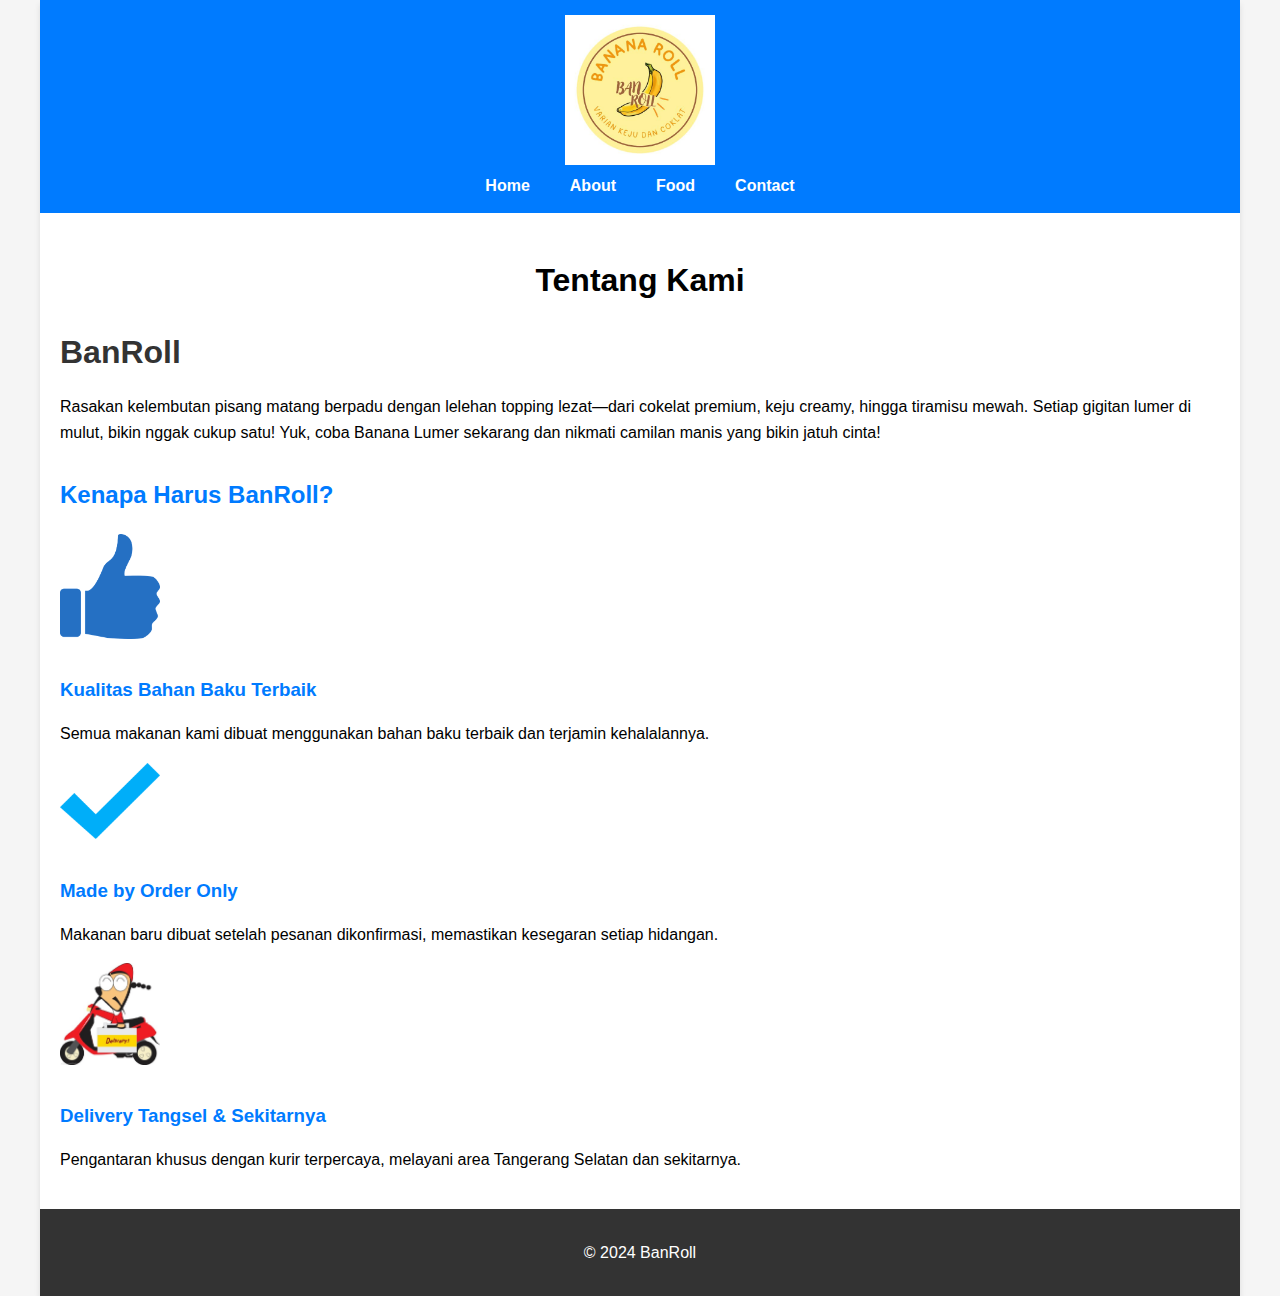
<file: about.html>
<!DOCTYPE html>
<html lang="id">
<head>
    <meta charset="UTF-8">
    <meta name="viewport" content="width=device-width, initial-scale=1.0">
    <title>About - BanRoll</title>
    <link rel="stylesheet" href="css/style.css">
    <style>
        body {
            font-family: Arial, sans-serif;
            margin: 0;
            padding: 0;
            background-color: #f5f5f5;
        }

        #page {
            max-width: 1200px;
            margin: 0 auto;
            background-color: #fff;
            box-shadow: 0 4px 6px rgba(0, 0, 0, 0.1);
        }

        #header {
            background-color: #007BFF;
            padding: 15px;
            color: #fff;
            text-align: center;
        }

        #header a.logo img {
            width: 150px;
        }

        ul#navigation {
            list-style: none;
            padding: 0;
            margin: 0;
            display: flex;
            justify-content: center;
            gap: 20px;
        }

        ul#navigation li {
            display: inline;
        }

        ul#navigation a {
            text-decoration: none;
            color: #fff;
        }

        #body {
            padding: 20px;
        }

        .header h1 {
            text-align: center;
            margin-bottom: 20px;
        }

        .footer h1 {
            color: #333;
            margin-bottom: 15px;
        }

        .footer .col-md-12 h2 {
            margin-top: 30px;
            color: #007BFF;
        }

        .footer .col-xs-6 img {
            margin-bottom: 10px;
        }

        .footer .col-xs-6 h3 {
            margin-bottom: 10px;
            color: #007BFF;
        }

        .footer .col-xs-6 td {
            color: #666;
            font-size: 14px;
        }

        #footer {
            background-color: #333;
            color: #fff;
            text-align: center;
            padding: 15px;
        }

        @media (max-width: 768px) {
            ul#navigation {
                flex-direction: column;
            }

            .footer .col-xs-6 {
                width: 100%;
            }
        }
    </style>
</head>
<body>
    <div id="page">
        <header id="header">
            <a href="index.html" class="logo"><img src="images/logo banroll.jpg" alt="Logo BanRoll"></a>
            <nav>
                <ul id="navigation">
                    <li><a href="index.html">Home</a></li>
                    <li><a href="about.html" class="selected">About</a></li>
                    <li><a href="food.html">Food</a></li>
                    <li><a href="contact.html">Contact</a></li>
                </ul>
            </nav>
        </header>
        <main id="body">
            <section class="header">
                <h1>Tentang Kami</h1>
            </section>
            <section class="footer">
                <article class="sidebar">
                    <h1>BanRoll</h1>
                    <p>Rasakan kelembutan pisang matang berpadu dengan lelehan topping lezat—dari cokelat premium, keju creamy, hingga tiramisu mewah. Setiap gigitan lumer di mulut, bikin nggak cukup satu! Yuk, coba Banana Lumer sekarang dan nikmati camilan manis yang bikin jatuh cinta!</p>
                </article>
                <article class="col-md-12">
                    <h2>Kenapa Harus BanRoll?</h2>
                    <div class="col-xs-6 col-md-4">
                        <img src="images/like.png" alt="Kualitas Bahan Terbaik" width="100">
                        <h3>Kualitas Bahan Baku Terbaik</h3>
                        <p>Semua makanan kami dibuat menggunakan bahan baku terbaik dan terjamin kehalalannya.</p>
                    </div>
                    <div class="col-xs-6 col-md-4">
                        <img src="images/ceklis.png" alt="Made by Order" width="100">
                        <h3>Made by Order Only</h3>
                        <p>Makanan baru dibuat setelah pesanan dikonfirmasi, memastikan kesegaran setiap hidangan.</p>
                    </div>
                    <div class="col-xs-6 col-md-4">
                        <img src="images/delivery.jpg" alt="Pengiriman Tangsel" width="100">
                        <h3>Delivery Tangsel & Sekitarnya</h3>
                        <p>Pengantaran khusus dengan kurir terpercaya, melayani area Tangerang Selatan dan sekitarnya.</p>
                    </div>
                </article>
            </section>
        </main>
        <footer id="footer">
            <p>&copy; 2024 BanRoll</p>
        </footer>
    </div>
</body>
</html>
</file>
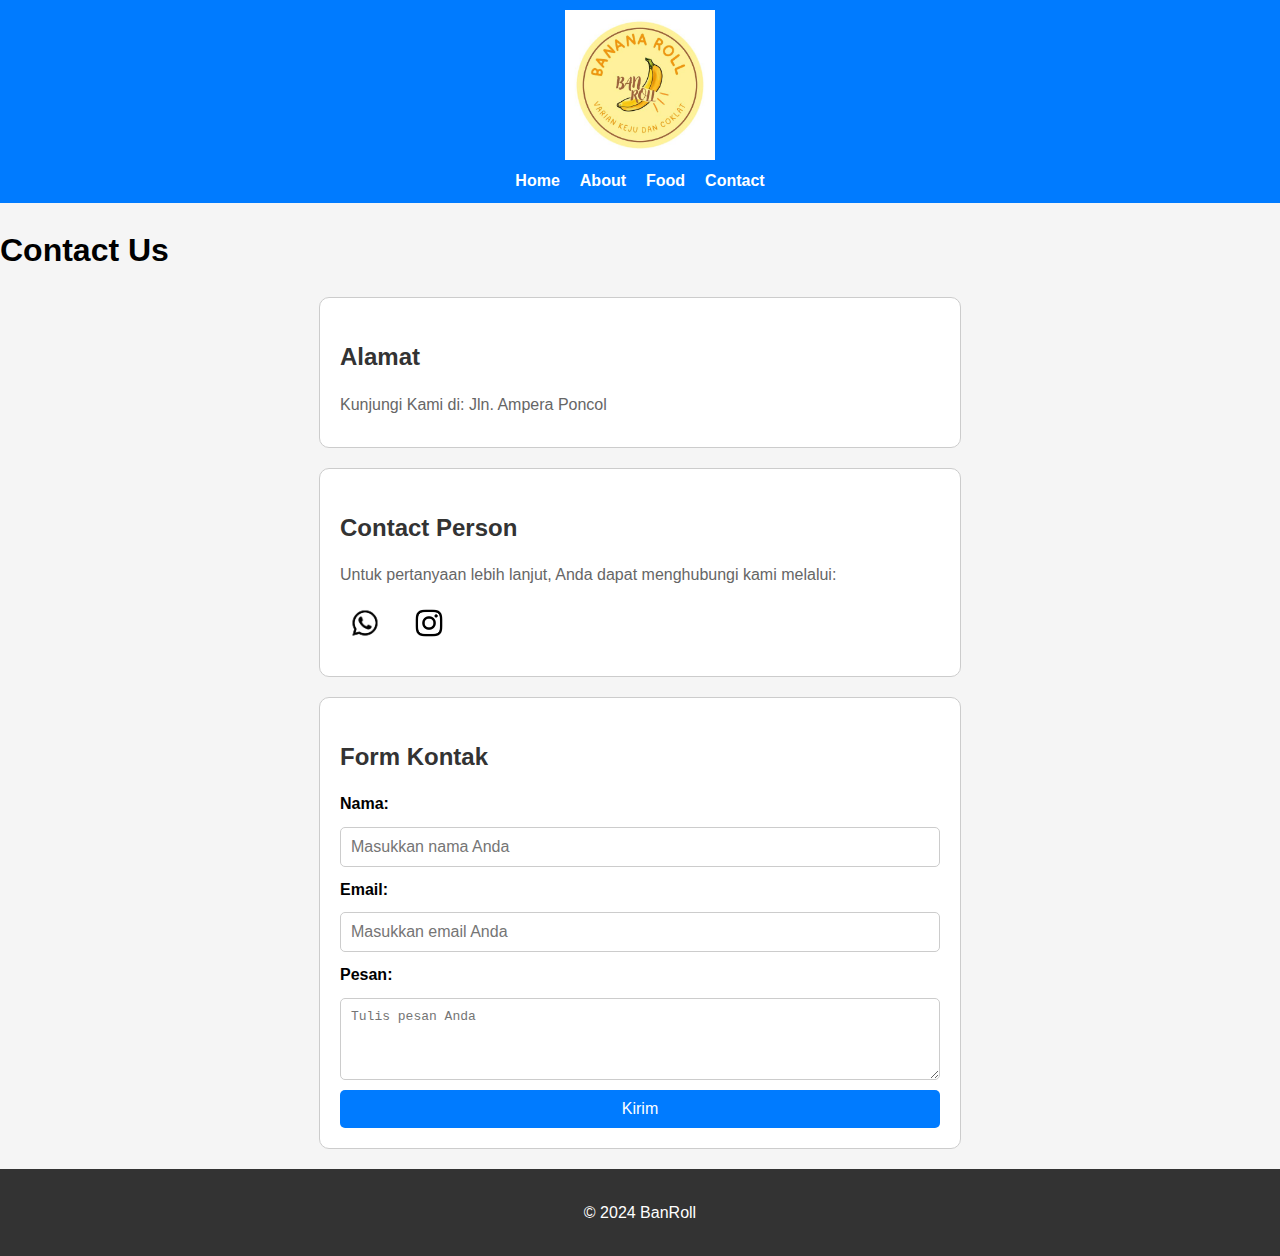
<file: contact.html>
<!DOCTYPE html>
<html lang="id">
<head>
    <meta charset="UTF-8">
    <meta name="viewport" content="width=device-width, initial-scale=1.0">
    <title>Contact - BanRoll</title>
    <link rel="stylesheet" href="css/style.css">
    <style>
        body {
            font-family: Arial, sans-serif;
            line-height: 1.6;
            margin: 0;
            padding: 0;
            background-color: #f5f5f5;
        }

        .contact-info {
            margin: 20px auto;
            padding: 20px;
            border: 1px solid #ccc;
            border-radius: 10px;
            background-color: #ffffff;
            max-width: 600px;
        }

        .contact-info h2 {
            margin-bottom: 15px;
            font-size: 1.5em;
            color: #333;
        }

        .contact-info p {
            margin: 10px 0;
            font-size: 1em;
            color: #666;
        }

        .social-icons a {
            text-decoration: none;
            display: inline-block;
            margin-right: 10px;
        }

        .social-icons img {
            width: 50px;
            height: 50px;
            border-radius: 50%;
            transition: transform 0.2s;
        }

        .social-icons img:hover {
            transform: scale(1.1);
        }

        form {
            display: flex;
            flex-direction: column;
            gap: 10px;
        }

        form label {
            font-weight: bold;
        }

        form input, form textarea, form button {
            padding: 10px;
            font-size: 1em;
            border: 1px solid #ccc;
            border-radius: 5px;
        }

        form input:focus, form textarea:focus {
            border-color: #007BFF;
            outline: none;
        }

        form button {
            background-color: #007BFF;
            color: #fff;
            cursor: pointer;
            border: none;
        }

        form button:hover {
            background-color: #0056b3;
        }

        #footer {
            text-align: center;
            padding: 15px;
            background-color: #333;
            color: #fff;
            margin-top: 20px;
        }

        @media (max-width: 768px) {
            .contact-info {
                padding: 15px;
                margin: 10px;
            }

            .social-icons img {
                width: 40px;
                height: 40px;
            }
        }
    </style>
</head>
<body>
    <div id="page">
        <header id="header">
            <div>
                <a href="index.html" class="logo">
                    <img src="images/logo banroll.jpg" alt="Logo BanRoll">
                </a>
                <nav>
                    <ul id="navigation">
                        <li><a href="index.html">Home</a></li>
                        <li><a href="about.html">About</a></li>
                        <li><a href="food.html">Food</a></li>
                        <li class="selected"><a href="contact.html">Contact</a></li>
                    </ul>
                </nav>
            </div>
        </header>
        <main id="body" class="contact">
            <section class="header">
                <h1>Contact Us</h1>
            </section>
            <section class="contact-info">
                <h2>Alamat</h2>
                <p>Kunjungi Kami di: Jln. Ampera Poncol</p>
            </section>
            <section class="contact-info">
                <h2>Contact Person</h2>
                <p>Untuk pertanyaan lebih lanjut, Anda dapat menghubungi kami melalui:</p>
                <div class="social-icons">
                    <a href="https://wa.me/082262636966" target="_blank">
                        <img src="images/logo wa.jpg" alt="WhatsApp BanRoll">
                    </a>
                    <a href="https://www.instagram.com/marketplace24_/" target="_blank">
                        <img src="images/ig.jpg" alt="Instagram BanRoll">
                    </a>
                </div>
            </section>
            <section class="contact-info">
                <h2>Form Kontak</h2>
                <form action="index.html" method="post">
                    <label for="name">Nama:</label>
                    <input type="text" id="name" name="name" placeholder="Masukkan nama Anda" required>
                    
                    <label for="email">Email:</label>
                    <input type="email" id="email" name="email" placeholder="Masukkan email Anda" required>
                    
                    <label for="message">Pesan:</label>
                    <textarea id="message" name="message" rows="4" placeholder="Tulis pesan Anda" required></textarea>
                    
                    <button type="submit">Kirim</button>
                </form>
            </section>
        </main>
        <footer id="footer">
            <p>&copy; 2024 BanRoll</p>
        </footer>
    </div>
</body>
</html>
</file>
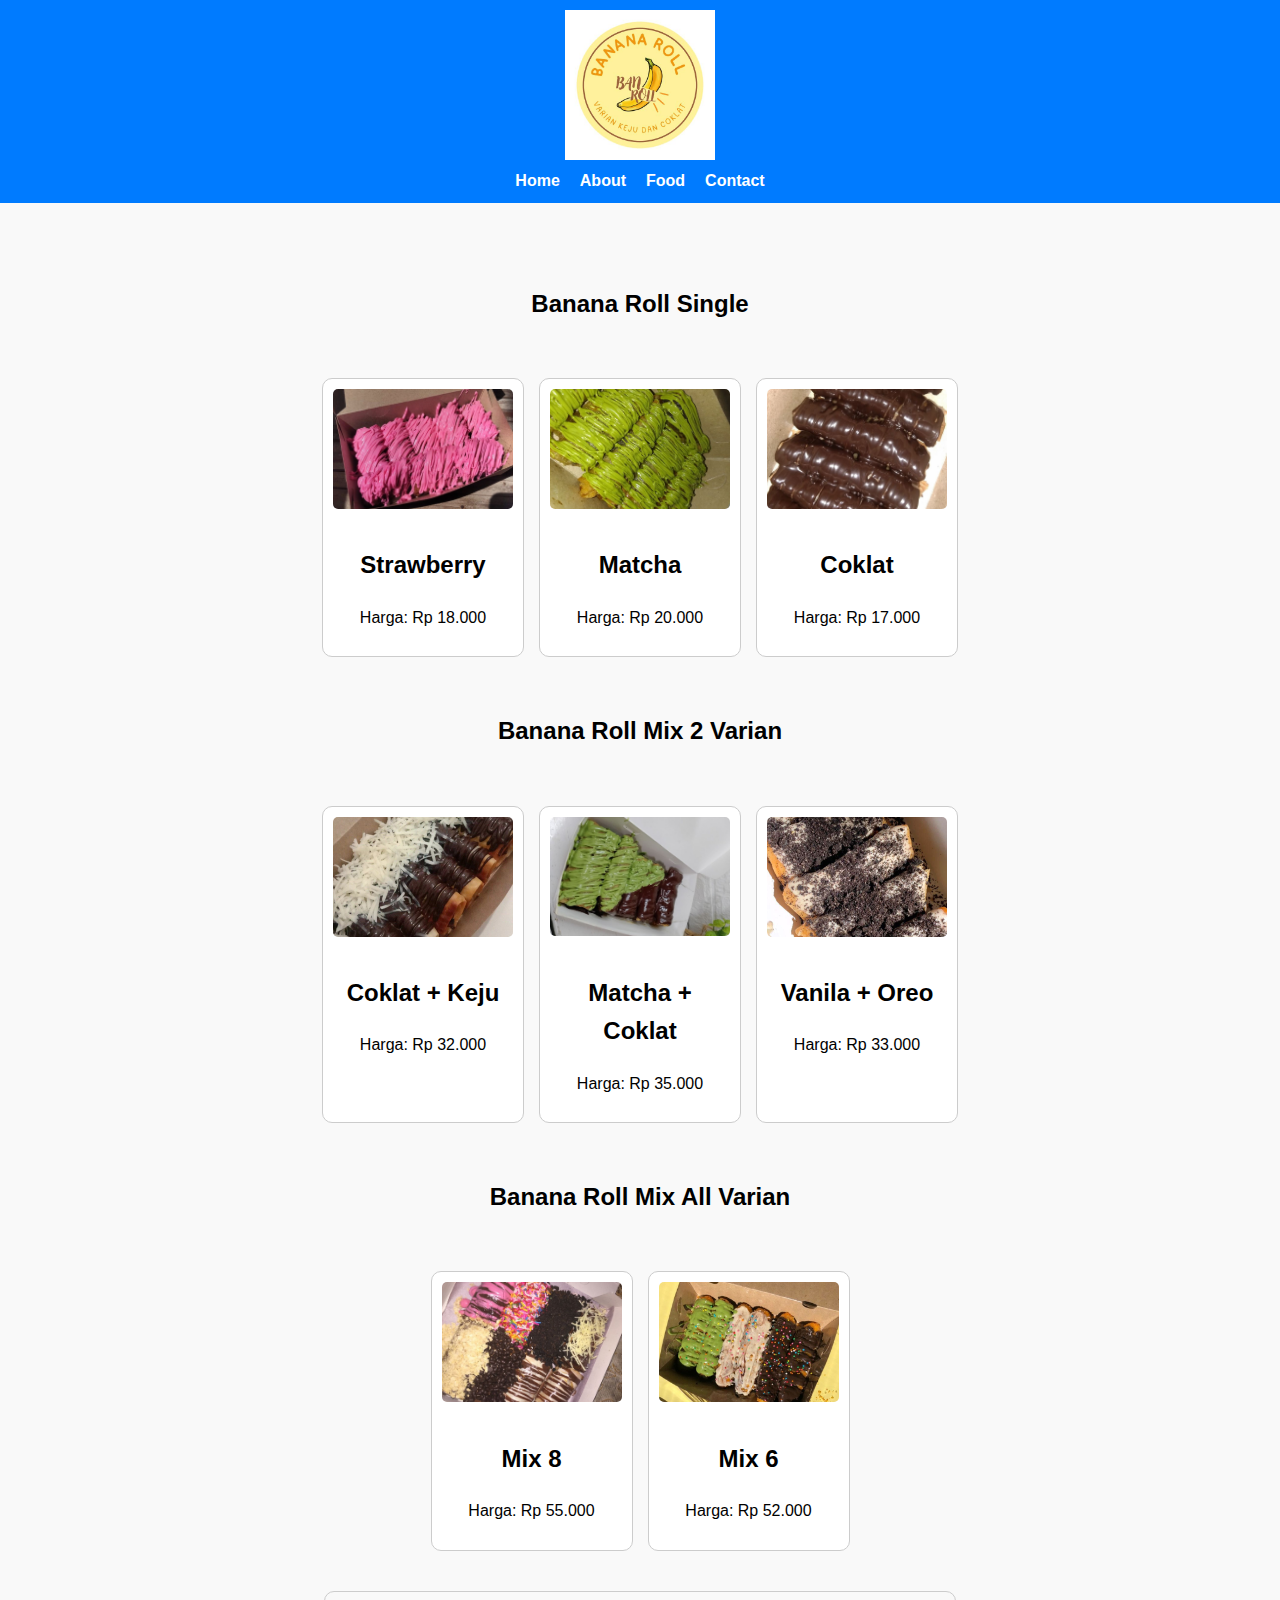
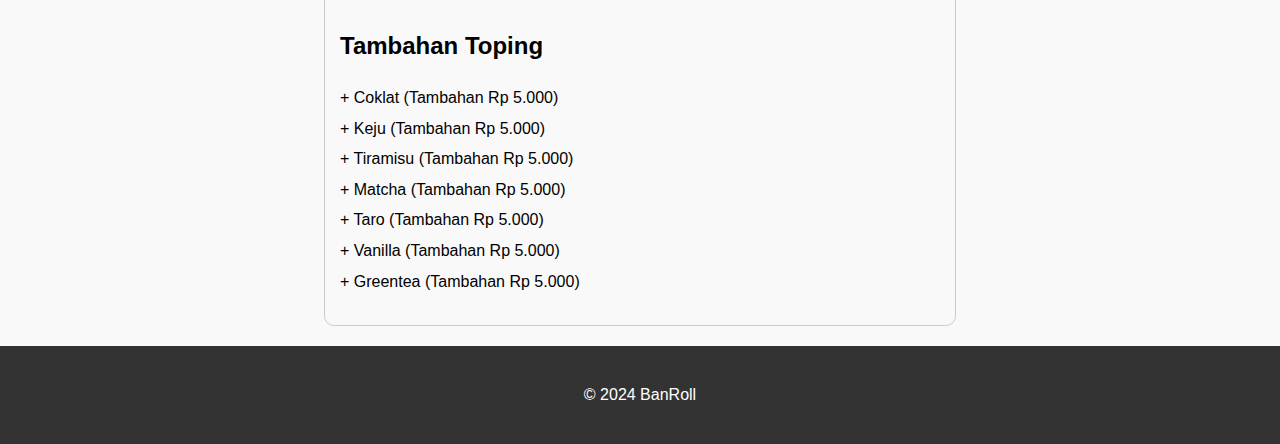
<file: food.html>
<!DOCTYPE html>
<html lang="id">
<head>
    <meta charset="UTF-8">
    <meta name="viewport" content="width=device-width, initial-scale=1.0">
    <title>Food - BanRoll</title>
    <link rel="stylesheet" href="css/style.css">
    <link rel="stylesheet" href="css/mobile.css">
</head>
<body>
    <div id="page">
        <header id="header">
            <div>
                <a href="index.html" class="logo">
                    <img src="images/logo banroll.jpg" alt="Logo BanRoll">
                </a>
                <nav>
                    <ul id="navigation">
                        <li><a href="index.html">Home</a></li>
                        <li><a href="about.html">About</a></li>
                        <li class="selected"><a href="food.html">Food</a></li>
                        <li><a href="contact.html">Contact</a></li>
                    </ul>
                </nav>
            </div>
        </header>
        <main id="body">
            <section class="header">
                <h1></h1>
            </section>
            <section class="menu-container">
                <div class="category-title">
                    <h2>Banana Roll Single</h2>
                </div>
                <div class="menu-item">
                    <img src="images/Strawberry.jpeg" alt="Banana Roll Strawberry">
                    <h2>Strawberry</h2>
                    <p>Harga: Rp 18.000</p>
                </div>
                <div class="menu-item">
                    <img src="images/matcha.jpeg" alt="Banana Roll Matcha">
                    <h2>Matcha</h2>
                    <p>Harga: Rp 20.000</p>
                </div>
                <div class="menu-item">
                    <img src="images/Coklat.jpeg" alt="Banana Roll Coklat">
                    <h2>Coklat</h2>
                    <p>Harga: Rp 17.000</p>
                </div>
                <div class="category-title">
                    <h2>Banana Roll Mix 2 Varian</h2>
                </div>
                <div class="menu-item">
                    <img src="images/cokju.jpeg" alt="Banana Roll Coklat dan Keju">
                    <h2>Coklat + Keju</h2>
                    <p>Harga: Rp 32.000</p>
                </div>
                <div class="menu-item">
                    <img src="images/mixmatchacoklat.jpeg" alt="Banana Roll Matcha dan Coklat">
                    <h2>Matcha + Coklat</h2>
                    <p>Harga: Rp 35.000</p>
                </div>
                <div class="menu-item">
                    <img src="images/vanilaoreo.jpeg" alt="Banana Roll Vanila dan Oreo">
                    <h2>Vanila + Oreo</h2>
                    <p>Harga: Rp 33.000</p>
                </div>
                <div class="category-title">
                    <h2>Banana Roll Mix All Varian</h2>
                </div>
                <div class="menu-item">
                    <img src="images/mix8.jpg" alt="Banana Roll Mix 8">
                    <h2>Mix 8</h2>
                    <p>Harga: Rp 55.000</p>
                </div>
                <div class="menu-item">
                    <img src="images/mix6.jpg" alt="Banana Roll Mix 6">
                    <h2>Mix 6</h2>
                    <p>Harga: Rp 52.000</p>
                </div>
            </section>
            <section class="topping-container">
                <h2>Tambahan Toping</h2>
                <ul>
                    <li>+ Coklat (Tambahan Rp 5.000)</li>
                    <li>+ Keju (Tambahan Rp 5.000)</li>
                    <li>+ Tiramisu (Tambahan Rp 5.000)</li>
                    <li>+ Matcha (Tambahan Rp 5.000)</li>
                    <li>+ Taro (Tambahan Rp 5.000)</li>
                    <li>+ Vanilla (Tambahan Rp 5.000)</li>
                    <li>+ Greentea (Tambahan Rp 5.000)</li>
                </ul>
            </section>
        </main>
        <footer id="footer">
            <div>
                <p>&copy; 2024 BanRoll</p>
            </div>
        </footer>
    </div>
</body>
</html>
</file>
<file: css/style.css>
body {
    font-family: Arial, sans-serif;
    margin: 0;
    padding: 0;
    line-height: 1.6;
    background-color: #f9f9f9;
}

header {
    background: #007bff;
    padding: 10px 20px;
    text-align: center;
}

header .logo img {
    max-width: 150px;
}

nav ul {
    display: flex;
    list-style: none;
    padding: 0;
    margin: 0;
    justify-content: center;
}

nav ul li {
    margin: 0 10px;
}

nav ul li a {
    text-decoration: none;
    color: #fff;
    font-weight: bold;
}

.home {
    text-align: center;
    padding: 20px;
    background: url('images/background.jpg') no-repeat center center/cover;
    color: #333;
}

.btn-primary {
    display: inline-block;
    padding: 10px 20px;
    background: #ff9800;
    color: #fff;
    border-radius: 5px;
    text-decoration: none;
    transition: background 0.3s ease;
}

.btn-primary:hover {
    background: #e68900;
}

.image-container {
    display: flex;
    justify-content: center;
    flex-wrap: wrap;
    gap: 10px;
    padding: 20px;
}

.image-container img {
    width: 120px;
    height: 120px;
    object-fit: cover;
    border-radius: 10px;
    box-shadow: 0 4px 8px rgba(0, 0, 0, 0.2);
}

footer {
    background: #333;
    color: #fff;
    text-align: center;
    padding: 20px;
}
</file>
<file: css/mobile.css>
.menu-container {
    display: flex;
    flex-wrap: wrap;
    justify-content: center;
    gap: 15px;
    padding: 20px;
}

.menu-item {
    width: 180px;
    text-align: center;
    border: 1px solid #ccc;
    border-radius: 10px;
    padding: 10px;
    background-color: #fff;
    transition: transform 0.2s, box-shadow 0.2s;
}

.menu-item img {
    width: 100%;
    border-radius: 5px;
    margin-bottom: 10px;
}

.menu-item:hover {
    transform: scale(1.05);
    box-shadow: 0 4px 8px rgba(0, 0, 0, 0.2);
}

.category-title {
    width: 100%;
    text-align: center;
    margin: 20px 0;
}

.topping-container {
    max-width: 600px;
    margin: 20px auto;
    padding: 15px;
    border: 1px solid #ccc;
    border-radius: 10px;
    background-color: #f9f9f9;
}

.topping-container ul {
    list-style: none;
    padding: 0;
}

.topping-container li {
    margin: 5px 0;
    text-align: left;
}

@media (max-width: 768px) {
    .menu-item {
        width: 100%;
    }
}
</file>
